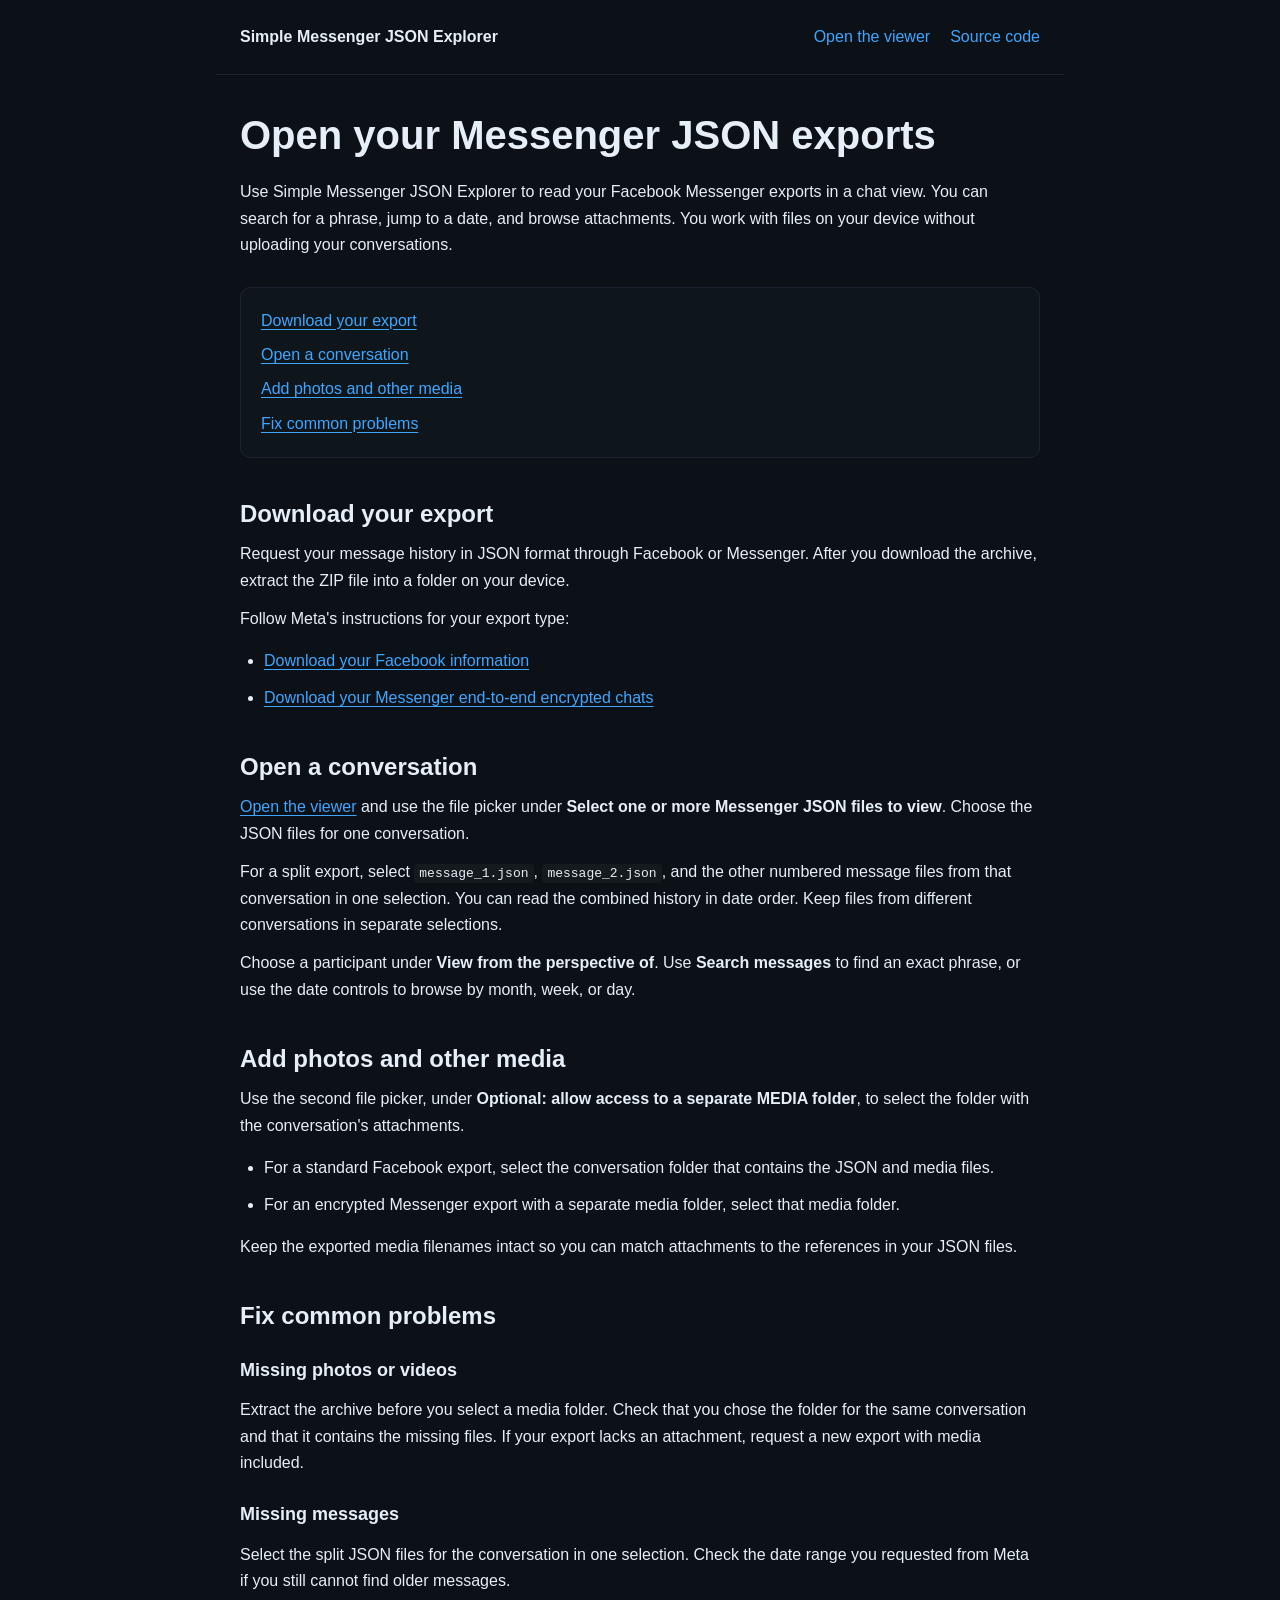
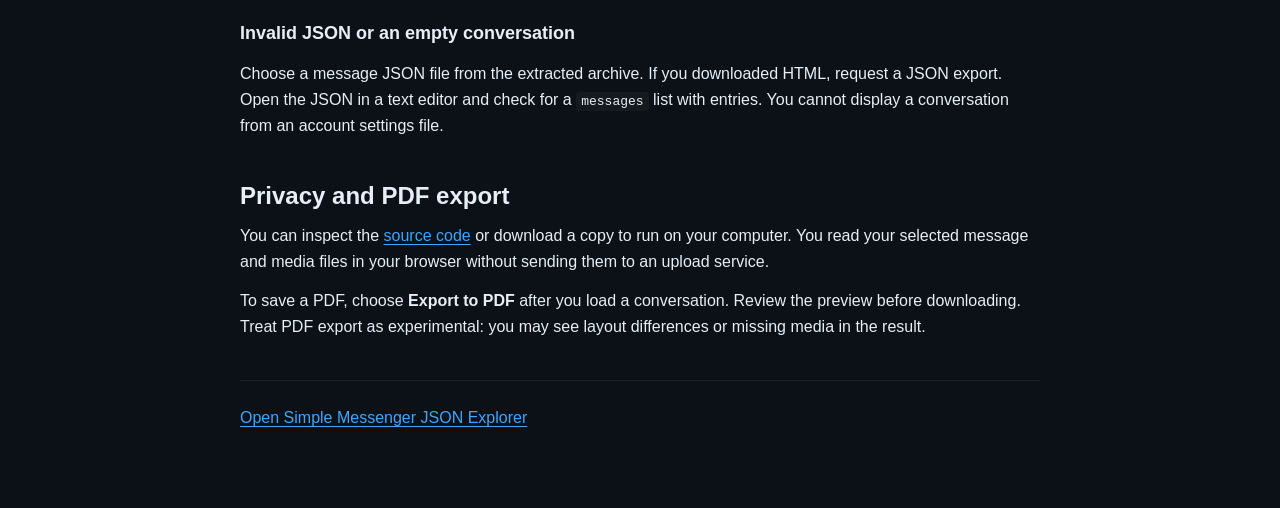
<file: guide.html>
<!DOCTYPE html>
<html lang="en" class="dark">
<head>
    <meta charset="UTF-8">
    <meta name="viewport" content="width=device-width, initial-scale=1.0">
    <title>Messenger JSON Guide | Simple Messenger JSON Explorer</title>
    <meta name="description" content="Open your Facebook Messenger JSON exports, combine split message files, and find missing photos. Follow the guide for Simple Messenger JSON Explorer.">
    <link rel="canonical" href="https://serogee.github.io/Simple-Messenger-JSON-Explorer/guide.html">
    <link rel="icon" href="./assets/icon.png" type="image/png">
    <link rel="stylesheet" href="./css/variables.css">
    <link rel="stylesheet" href="./css/reset.css">
    <link rel="stylesheet" href="./css/guide.css">
</head>
<body>
    <header class="guide-header">
        <a href="./">Simple Messenger JSON Explorer</a>
        <nav aria-label="Main navigation">
            <a href="./">Open the viewer</a>
            <a href="https://github.com/serogee/Simple-Messenger-JSON-Explorer">Source code</a>
        </nav>
    </header>
    <main class="guide-content">
        <h1>Open your Messenger JSON exports</h1>
        <p>Use Simple Messenger JSON Explorer to read your Facebook Messenger exports in a chat view. You can search for a phrase, jump to a date, and browse attachments. You work with files on your device without uploading your conversations.</p>

        <nav class="guide-contents" aria-label="Guide sections">
            <a href="#download">Download your export</a>
            <a href="#open">Open a conversation</a>
            <a href="#media">Add photos and other media</a>
            <a href="#troubleshooting">Fix common problems</a>
        </nav>

        <section id="download">
            <h2>Download your export</h2>
            <p>Request your message history in JSON format through Facebook or Messenger. After you download the archive, extract the ZIP file into a folder on your device.</p>
            <p>Follow Meta's instructions for your export type:</p>
            <ul>
                <li><a href="https://www.facebook.com/help/212802592074644">Download your Facebook information</a></li>
                <li><a href="https://www.facebook.com/help/messenger-app/677912386869109">Download your Messenger end-to-end encrypted chats</a></li>
            </ul>
        </section>

        <section id="open">
            <h2>Open a conversation</h2>
            <p><a href="./">Open the viewer</a> and use the file picker under <strong>Select one or more Messenger JSON files to view</strong>. Choose the JSON files for one conversation.</p>
            <p>For a split export, select <code>message_1.json</code>, <code>message_2.json</code>, and the other numbered message files from that conversation in one selection. You can read the combined history in date order. Keep files from different conversations in separate selections.</p>
            <p>Choose a participant under <strong>View from the perspective of</strong>. Use <strong>Search messages</strong> to find an exact phrase, or use the date controls to browse by month, week, or day.</p>
        </section>

        <section id="media">
            <h2>Add photos and other media</h2>
            <p>Use the second file picker, under <strong>Optional: allow access to a separate MEDIA folder</strong>, to select the folder with the conversation's attachments.</p>
            <ul>
                <li>For a standard Facebook export, select the conversation folder that contains the JSON and media files.</li>
                <li>For an encrypted Messenger export with a separate media folder, select that media folder.</li>
            </ul>
            <p>Keep the exported media filenames intact so you can match attachments to the references in your JSON files.</p>
        </section>

        <section id="troubleshooting">
            <h2>Fix common problems</h2>
            <h3>Missing photos or videos</h3>
            <p>Extract the archive before you select a media folder. Check that you chose the folder for the same conversation and that it contains the missing files. If your export lacks an attachment, request a new export with media included.</p>
            <h3>Missing messages</h3>
            <p>Select the split JSON files for the conversation in one selection. Check the date range you requested from Meta if you still cannot find older messages.</p>
            <h3>Invalid JSON or an empty conversation</h3>
            <p>Choose a message JSON file from the extracted archive. If you downloaded HTML, request a JSON export. Open the JSON in a text editor and check for a <code>messages</code> list with entries. You cannot display a conversation from an account settings file.</p>
        </section>

        <section>
            <h2>Privacy and PDF export</h2>
            <p>You can inspect the <a href="https://github.com/serogee/Simple-Messenger-JSON-Explorer">source code</a> or download a copy to run on your computer. You read your selected message and media files in your browser without sending them to an upload service.</p>
            <p>To save a PDF, choose <strong>Export to PDF</strong> after you load a conversation. Review the preview before downloading. Treat PDF export as experimental: you may see layout differences or missing media in the result.</p>
        </section>
        <p class="guide-return"><a href="./">Open Simple Messenger JSON Explorer</a></p>
    </main>
</body>
</html>
</file>
<file: css/variables.css>
/* WebKit custom scrollbar */
*::-webkit-scrollbar {
    width: 12px;
}

*::-webkit-scrollbar-thumb {
    background: var(--muted);
    border-radius: 10px;
    /* transparent border + background-clip gives a visual gap between content and thumb */
    border: 3px solid transparent;
    background-clip: padding-box;
}

*::-webkit-scrollbar-track {
    background: transparent;
}

/* Theme variables */
:root {
    --bg: #ffffff;
    --panel-bg: #f6f8fb;
    --text: #111213;
    --muted: #6b6f76;
    --accent: #0084ff;
    --me-bg: #0084ff;
    --me-text: #ffffff;
    --them-bg: #e9eef8;
    --highlight: rgba(255, 221, 64, 0.38);
    --border: #e6e9ee;
    --sidebar-width: clamp(260px, 24vw, 480px);
    --info-panel-width: 320px;
    /* hover overlay colors (light/dark) */
    --hover-overlay: rgba(0,0,0,0.04);
    --hover-overlay-dark: rgba(255,255,255,0.04);
}

.dark {
    --bg: #0b1116;
    --panel-bg: #0f161b;
    --text: #e6eef8;
    --muted: #9aa4b2;
    --accent: #3ea6ff;
    --me-bg: #1667d6;
    --me-text: #f7fbff;
    --them-bg: #0f2a3a;
    --highlight: rgba(255, 221, 64, 0.32);
    --border: #1b2330;
}
</file>
<file: css/guide.css>
body { overflow:auto; line-height:1.65; }
.guide-header, .guide-content { max-width:800px; margin:0 auto; padding:24px; }
.guide-header { display:flex; flex-wrap:wrap; justify-content:space-between; gap:16px; border-bottom:1px solid var(--border); }
.guide-header > a { color:var(--text); font-weight:700; }
.guide-header nav { display:flex; flex-wrap:wrap; gap:20px; }
.guide-content { padding-bottom:64px; }
.guide-content h1 { margin:12px 0 20px; font-size:clamp(28px, 5vw, 40px); line-height:1.2; }
.guide-content h2 { margin:0 0 12px; font-size:24px; line-height:1.3; }
.guide-content h3 { margin:24px 0 8px; font-size:18px; }
.guide-content p { margin:12px 0; }
.guide-content section { margin-top:40px; scroll-margin-top:24px; }
.guide-content ul { padding-left:24px; }
.guide-content li { margin:10px 0; }
.guide-content code { padding:2px 5px; background:var(--hover-overlay-dark); border-radius:4px; overflow-wrap:anywhere; }
.guide-content a { text-decoration:underline; text-underline-offset:3px; }
.guide-contents { display:grid; gap:8px; margin:28px 0; padding:20px; background:var(--panel-bg); border:1px solid var(--border); border-radius:10px; }
.guide-content .guide-return { margin-top:40px; padding-top:24px; border-top:1px solid var(--border); }
a:focus-visible { outline:2px solid var(--accent); outline-offset:4px; }
</file>
